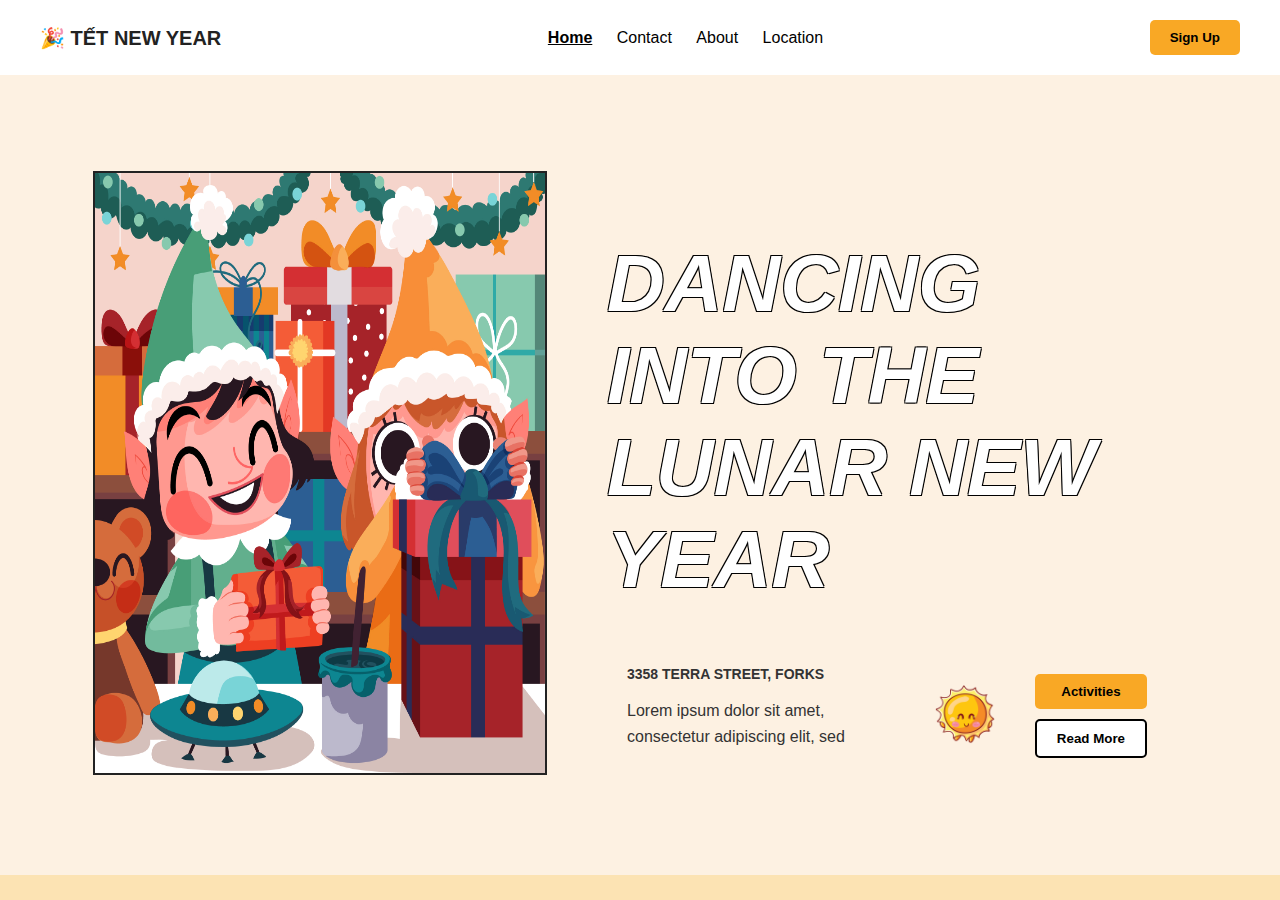
<file: index.html>
<!DOCTYPE html>
<html lang="fr">
<head>
  <meta charset="UTF-8">
  <meta name="viewport" content="width=device-width, initial-scale=1.0">
  <title>Tết Nouvel An</title>
  <link rel="stylesheet" href="css/style.css">
</head>
<body>
  <header>
    <div class="logo">🎉 TẾT NEW YEAR</div>
    <nav>
      <a href="#" class="active">Home</a>
      <a href="contact.html">Contact</a>
      <a href="about.html">About</a>
      <a href="location.html">Location</a>
    </nav>
    <button class="signup-btn">Sign Up</button>
  </header>

  <main>
    <div class="image-container">
      <img src="img/personnage.jpg" alt="Personnage heureux pour le Tết">
    </div>
    <div class="content">
      <h1 class="index-h1">DANCING INTO THE LUNAR NEW YEAR</h1>
      <div class="info-section">
        <div class="address">
          <strong>3358 TERRA STREET, FORKS</strong>
          <p>Lorem ipsum dolor sit amet,<br> consectetur adipiscing elit, sed</p>
        </div>
        <div class="icon">
          <img src="img/sun_8669323.png" alt="Golden Hat">
        </div>
        <div class="buttons">
          <button class="btn-primary">Activities</button>
          <button class="btn-secondary">Read More</button>
        </div>
    </div>
      </div>
    </div>
  </main>
</body>
</html>
</file>
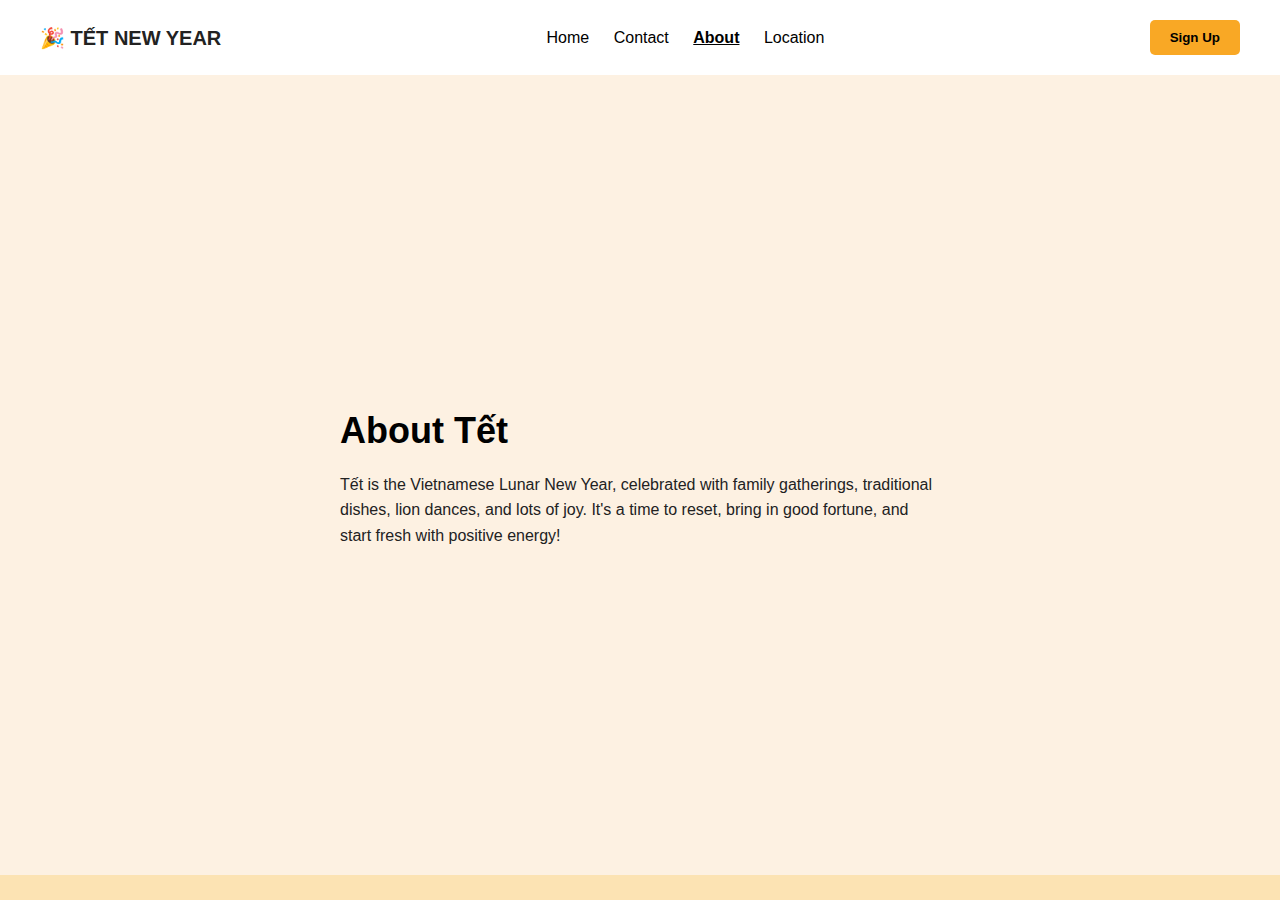
<file: about.html>
<!DOCTYPE html>
<html lang="fr">
<head>
  <meta charset="UTF-8">
  <title>À propos - Tết</title>
  <link rel="stylesheet" href="css/style.css">
</head>
<body>
  <header>
    <div class="logo">🎉 TẾT NEW YEAR</div>
    <nav>
      <a href="index.html">Home</a>
      <a href="contact.html">Contact</a>
      <a href="about.html" class="active">About</a>
      <a href="location.html">Location</a>
    </nav>
    <button class="signup-btn">Sign Up</button>
  </header>

  <main>
    <div class="content">
        <h1>About Tết</h1>
<p>Tết is the Vietnamese Lunar New Year, celebrated with family gatherings, traditional dishes, lion dances, and lots of joy. It's a time to reset, bring in good fortune, and start fresh with positive energy!</p>

    </div>
  </main>
</body>
</html>
</file>
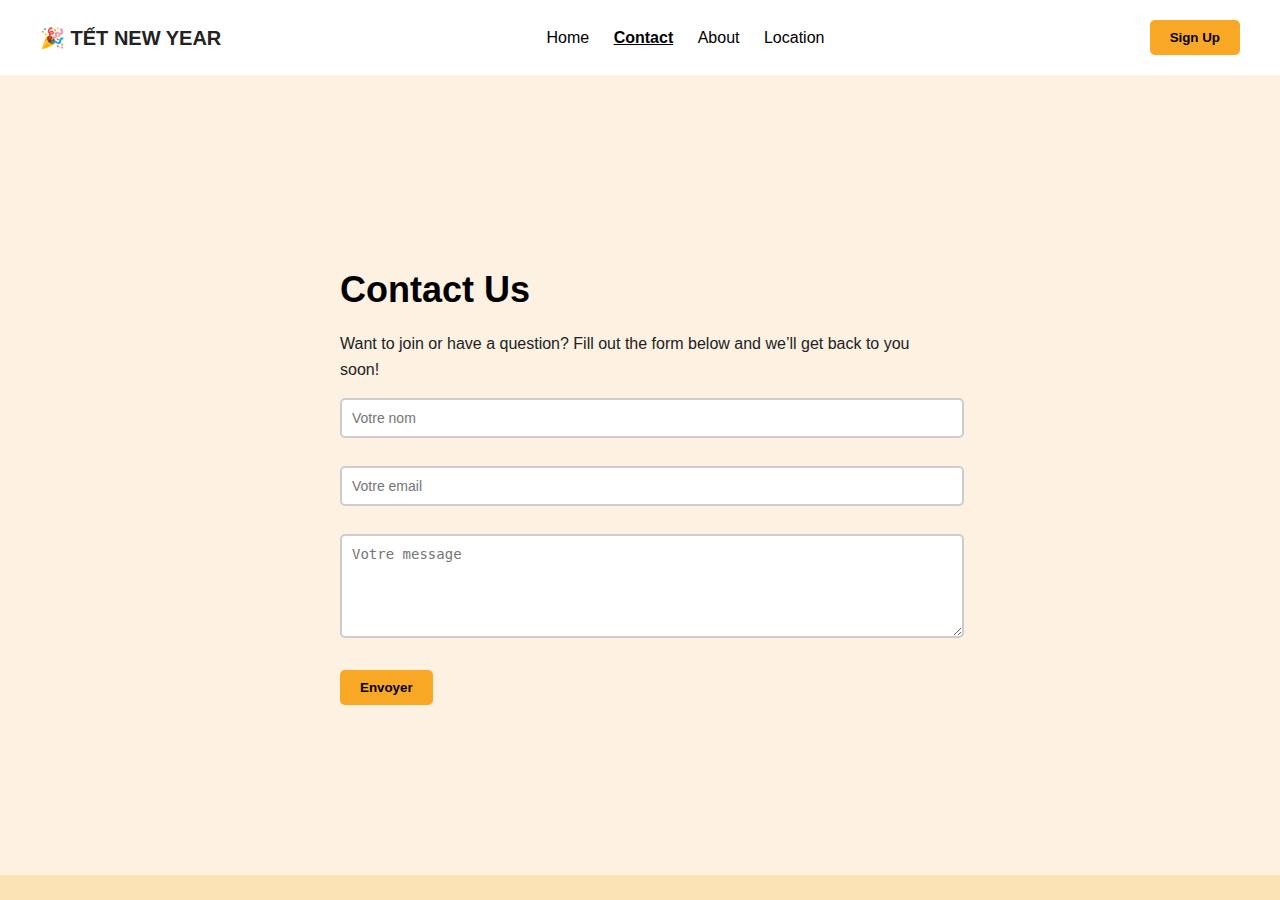
<file: contact.html>
<!DOCTYPE html>
<html lang="fr">
<head>
  <meta charset="UTF-8">
  <title>Contact - Tết</title>
  <link rel="stylesheet" href="css/style.css">
</head>
<body>
  <header>
    <div class="logo">🎉 TẾT NEW YEAR</div>
    <nav>
      <a href="index.html">Home</a>
      <a href="contact.html" class="active">Contact</a>
      <a href="about.html">About</a>
      <a href="location.html">Location</a>
    </nav>
    <button class="signup-btn">Sign Up</button>
  </header>

  <main>
    <div class="content">
   
      <h1>Contact Us</h1>
<p>Want to join or have a question? Fill out the form below and we’ll get back to you soon!</p>
      <form>
        <input type="text" placeholder="Votre nom" required><br><br>
        <input type="email" placeholder="Votre email" required><br><br>
        <textarea placeholder="Votre message" rows="5"></textarea><br><br>
        <button class="btn-primary">Envoyer</button>
      </form>
    </div>
  </main>
</body>
</html>
</file>
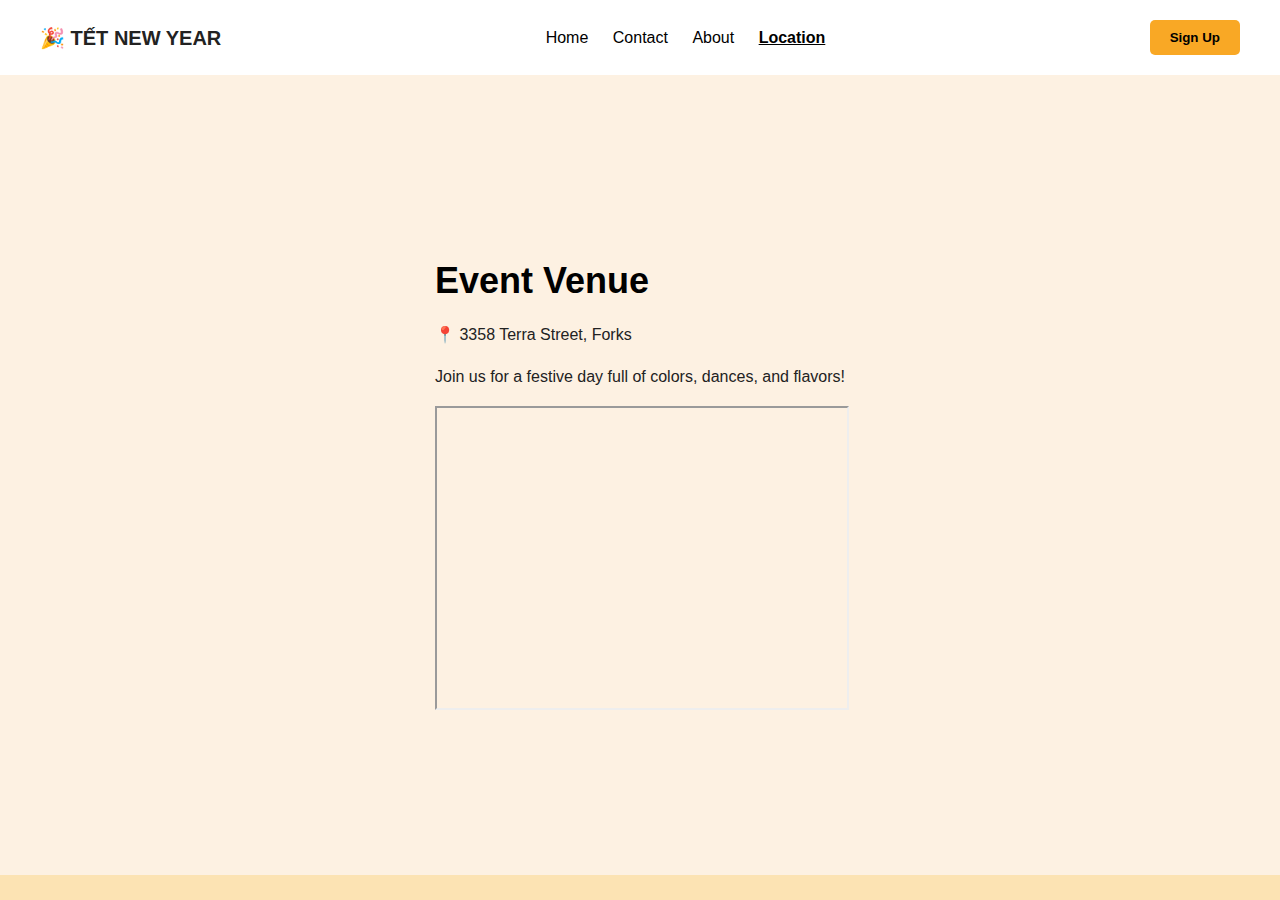
<file: location.html>
<!DOCTYPE html>
<html lang="fr">
<head>
  <meta charset="UTF-8">
  <title>Lieu - Tết</title>
  <link rel="stylesheet" href="css/style.css">
</head>
<body>
  <header>
    <div class="logo">🎉 TẾT NEW YEAR</div>
    <nav>
      <a href="index.html">Home</a>
      <a href="contact.html">Contact</a>
      <a href="about.html">About</a>
      <a href="location.html" class="active">Location</a>
    </nav>
    <button class="signup-btn">Sign Up</button>
  </header>

  <main>
    <div class="content">
        <h1>Event Venue</h1>
        <p>📍 3358 Terra Street, Forks</p>
        <p>Join us for a festive day full of colors, dances, and flavors!</p>
        <iframe src="https://maps.google.com/maps?q=3358+Terra+Street,+Forks&t=&z=13&ie=UTF8&iwloc=&output=embed"></iframe>
      </div>
  </main>
</body>
</html>
</file>
<file: css/style.css>
body {
    margin: 0;
    font-family: 'Arial', sans-serif;
    background-color: #fce3b3;
    color: #222;
  }
  
  header {
    display: flex;
    justify-content: space-between;
    align-items: center;
    padding: 20px 40px;
    background-color: #fff;
    box-shadow: 0 4px 6px rgba(0,0,0,0.1);
  }
  
  .logo {
    font-weight: bold;
    font-size: 20px;
  }
  
  nav a {
    margin: 0 10px;
    text-decoration: none;
    color: #000;
    font-weight: 500;
  }
  
  nav a.active {
    font-weight: bold;
    text-decoration: underline;
  }
  
  .signup-btn {
    background-color: #f9a825;
    border: none;
    padding: 10px 20px;
    cursor: pointer;
    font-weight: bold;
    border-radius: 5px;
  }
  
  main {
    display: flex;
    flex-wrap: wrap;
    padding: 40px;
    background-color: #fdf1e2;
    align-items: center;
    justify-content: center;
    min-height: 80vh;
  }
  
  .image-container img {
    width: 450px;
    height: 600px;
    border: 2px solid #222;
    margin-right: 40px;
  }
  
  .content {
    max-width: 600px;
  }
  .index-h1 {
    padding: 20px;
    font-size: 80px;
    font-style: italic;
 
 

    font-weight: 900;
  margin-bottom: 20px;
  color: white;
  text-shadow:
    -1px -1px 0 #000,
     1px -1px 0 #000,
    -1px  1px 0 #000,
     1px  1px 0 #000;
  }
  

  h1 {
    font-size: 36px;
    font-weight: 900;
    margin-bottom: 20px;
    color: #000;
  }
  
  p {
    font-size: 16px;
    line-height: 1.6;
  }
  
  form input,
  form textarea {
    width: 100%;
    padding: 10px;
    margin-bottom: 10px;
    border: 2px solid #ccc;
    border-radius: 5px;
    font-size: 14px;
  }
  
  form textarea {
    resize: vertical;
  }
  
 
  

  .info-section {
    display: flex;
    justify-content: space-between;
    align-items: center;
    background-color: #fdf1e2;
    padding: 20px 40px;
    gap: 40px;
  }
  
  .address {
    flex: 1;
    font-size: 14px;
    color: #333;
  }
  
  .icon img {
    width: 60px;
    height: auto;
    gap: 10px;
  }
  
  .buttons {
    display: flex;
    flex-direction: column;
    gap: 10px;
  }
  
  .btn-primary {
    background-color: #f9a825;
    border: none;
    padding: 10px 20px;
    font-weight: bold;
    cursor: pointer;
    border-radius: 5px;
  }
  
  .btn-secondary {
    border: 2px solid #000;
    background: #fff;
    padding: 10px 20px;
    cursor: pointer;
    font-weight: bold;
    border-radius: 5px;
  }
  iframe{
  width :100% ;

  height:300px ;
   mask-border :"0";
}
</file>
